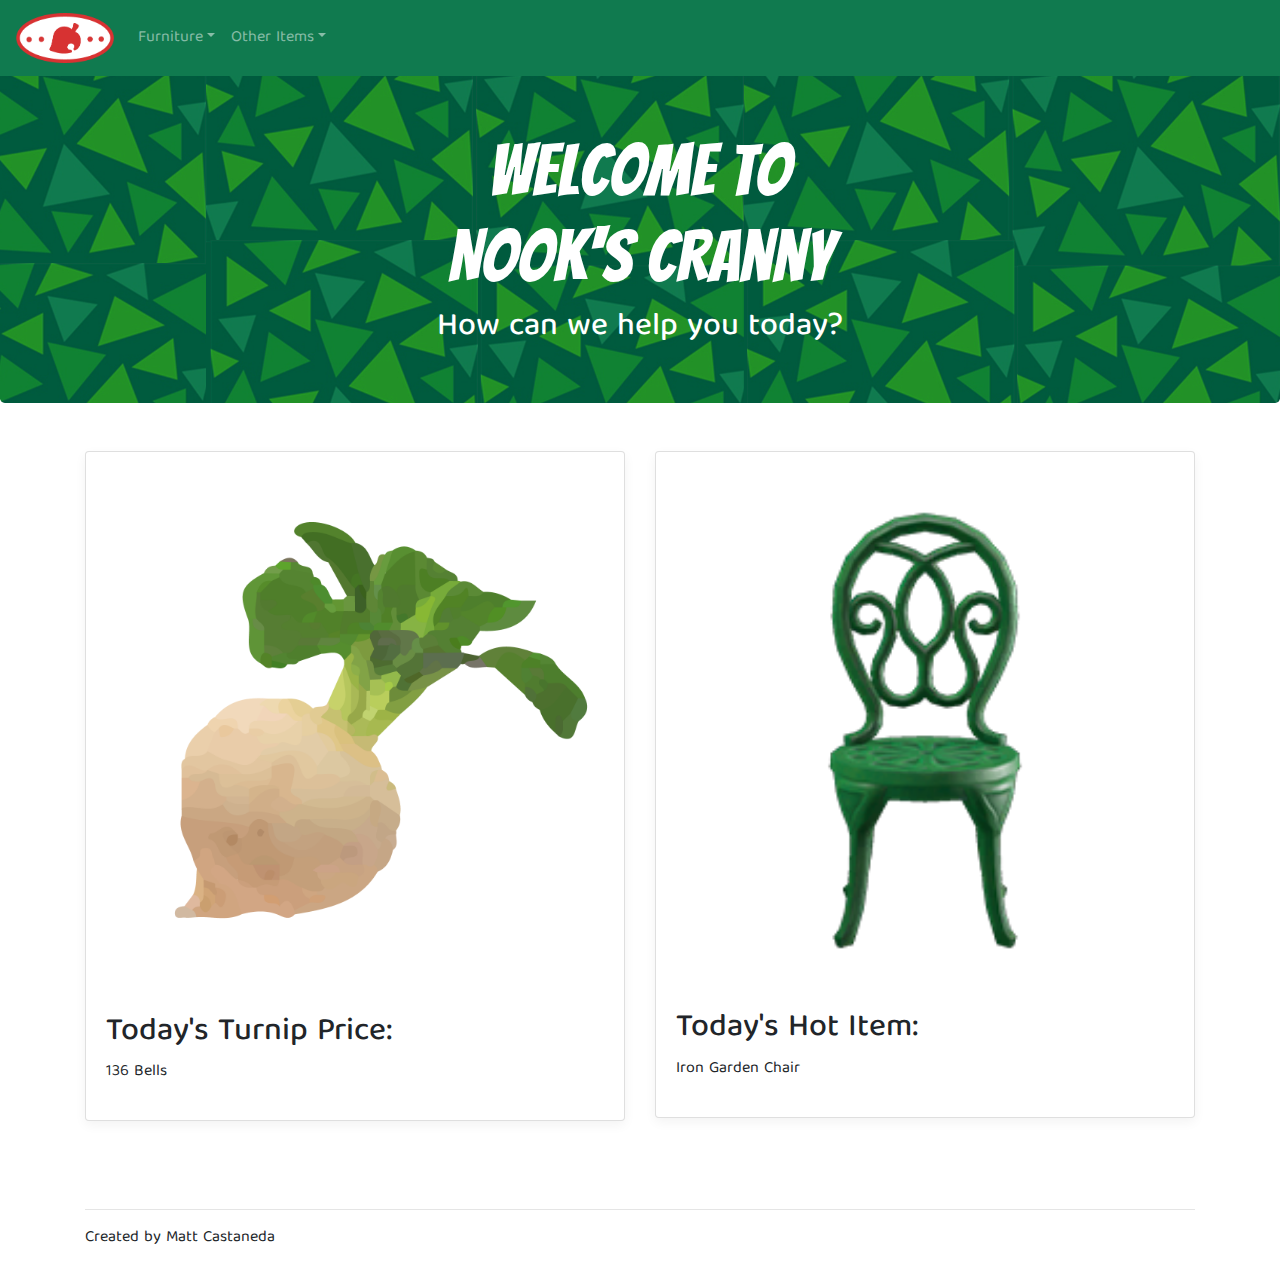
<file: index.html>
<!DCOPTYPE html>
<html lang="en">
    <head>
        <meta charset="UTF-8">
        <meta name="viewport" content="width=device-width, initial-scale=1, shrink-to-fit=no">
        <meta name="author" content="Matt Castaneda">
        <meta name="description" content="Nook's Cranny Homepage">
        <title>Nook's Cranny Homepage</title>
        <link href="css/bootstrap.min.css" rel="stylesheet" type="text/css" media="screen">
        <link href="css/custom.css" rel="stylesheet" type="text/css" media="screen">
        <link href="https://fonts.googleapis.com/css2?family=Baloo+Tamma+2&family=Bangers&display=swap" rel="stylesheet">
    </head>
    <body>
        
        <!-- Nav -->
        <nav class="navbar navbar-expand-md navbar-dark fixed-top" style="background-color: #107a4f;">
            <a class="navbar-brand" href="index.html"><img src="images/logo.png" height="50px"></a>
            <button class="navbar-toggler" type="button" data-toggle="collapse" data-target="#navbarCollapse" aria-controls="navbarCollapse" aria-expanded="false" aria-label="Toggle navigation">
                <span class="navbar-toggler-icon"></span>
            </button>
            <div class="collapse navbar-collapse" id="navbarCollapse">
                <ul class="navbar-nav mr-auto">
                    <li class="nav-item dropdown">
                        <a class="nav-link dropdown-toggle" href="http://example.com" data-toggle="dropdown" aria-haspopup="true" aria-expanded="false">Furniture</a>
                        <div class="dropdown-menu" aria-labelledby="dropdown01">
                            <a class="dropdown-item" href="high.html">Large Furniture</a>
                            <a class="dropdown-item" href="low.html">Misc. Furniture</a>
                            <a class="dropdown-item" href="low.html">Wallpaper and Flooring</a>
                        </div>
                    </li>
                    <li class="nav-item dropdown">
                        <a class="nav-link dropdown-toggle" href="http://example.com" data-toggle="dropdown" aria-haspopup="true" aria-expanded="false">Other Items</a>
                        <div class="dropdown-menu" aria-labelledby="dropdown01">
                            <a class="dropdown-item" href="high.html">Tools</a>
                            <a class="dropdown-item" href="low.html">DIY Recipes</a>
                            <a class="dropdown-item" href="low.html">Flowers</a>
                        </div>
                    </li>
                </ul>
            </div>
        </nav>

        <main role="main">
            
            <!-- Jumbotron -->
            <div class="jumbotron text-center" style="background-image: url(images/grass.png);">
                <div class="container">
                    <h1 class="display-3">Welcome to<br>Nook's Cranny</h1>
                    <h2>How can we help you today?</h2>
                </div>
            </div>
        
            <!-- Album -->
            <div class="album py-5">
                <div class="container">
                    <div class="row">
                        <div class="col-md-6">
                            <div class="card mb-4 box-shadow">
                                <img class="card-img-top" src="images/turnip.png" alt="Card image cap">
                                <div class="card-body">
                                    <h2 class="card-text">Today's Turnip Price:</h2>
                                    <p>136 Bells</p>
                                </div>
                            </div>
                        </div>
                        <div class="col-md-6">
                            <div class="card mb-4 box-shadow">
                                <img class="card-img-top" src="images/chair.png" alt="Card image cap">
                                <div class="card-body">
                                    <h2 class="card-text">Today's Hot Item:</h2>
                                    <p>Iron Garden Chair</p>
                                </div>
                            </div>
                        </div>
                    </div>
                </div>
            </div>
            
        </main>
        
        <!-- Footer -->
        <footer class="container">
            <hr>
            <p>Created by Matt Castaneda</p>
        </footer>
        
        <!--Bootstrap JS -->
        <script src="https://code.jquery.com/jquery-3.3.1.slim.min.js" integrity="sha384-q8i/X+965DzO0rT7abK41JStQIAqVgRVzpbzo5smXKp4YfRvH+8abtTE1Pi6jizo" crossorigin="anonymous"></script>
        <script src="https://cdnjs.cloudflare.com/ajax/libs/popper.js/1.14.3/umd/popper.min.js" integrity="sha384-ZMP7rVo3mIykV+2+9J3UJ46jBk0WLaUAdn689aCwoqbBJiSnjAK/l8WvCWPIPm49" crossorigin="anonymous"></script>
        <script src="https://stackpath.bootstrapcdn.com/bootstrap/4.1.3/js/bootstrap.min.js" integrity="sha384-ChfqqxuZUCnJSK3+MXmPNIyE6ZbWh2IMqE241rYiqJxyMiZ6OW/JmZQ5stwEULTy" crossorigin="anonymous"></script>
    </body>
</html>
</file>
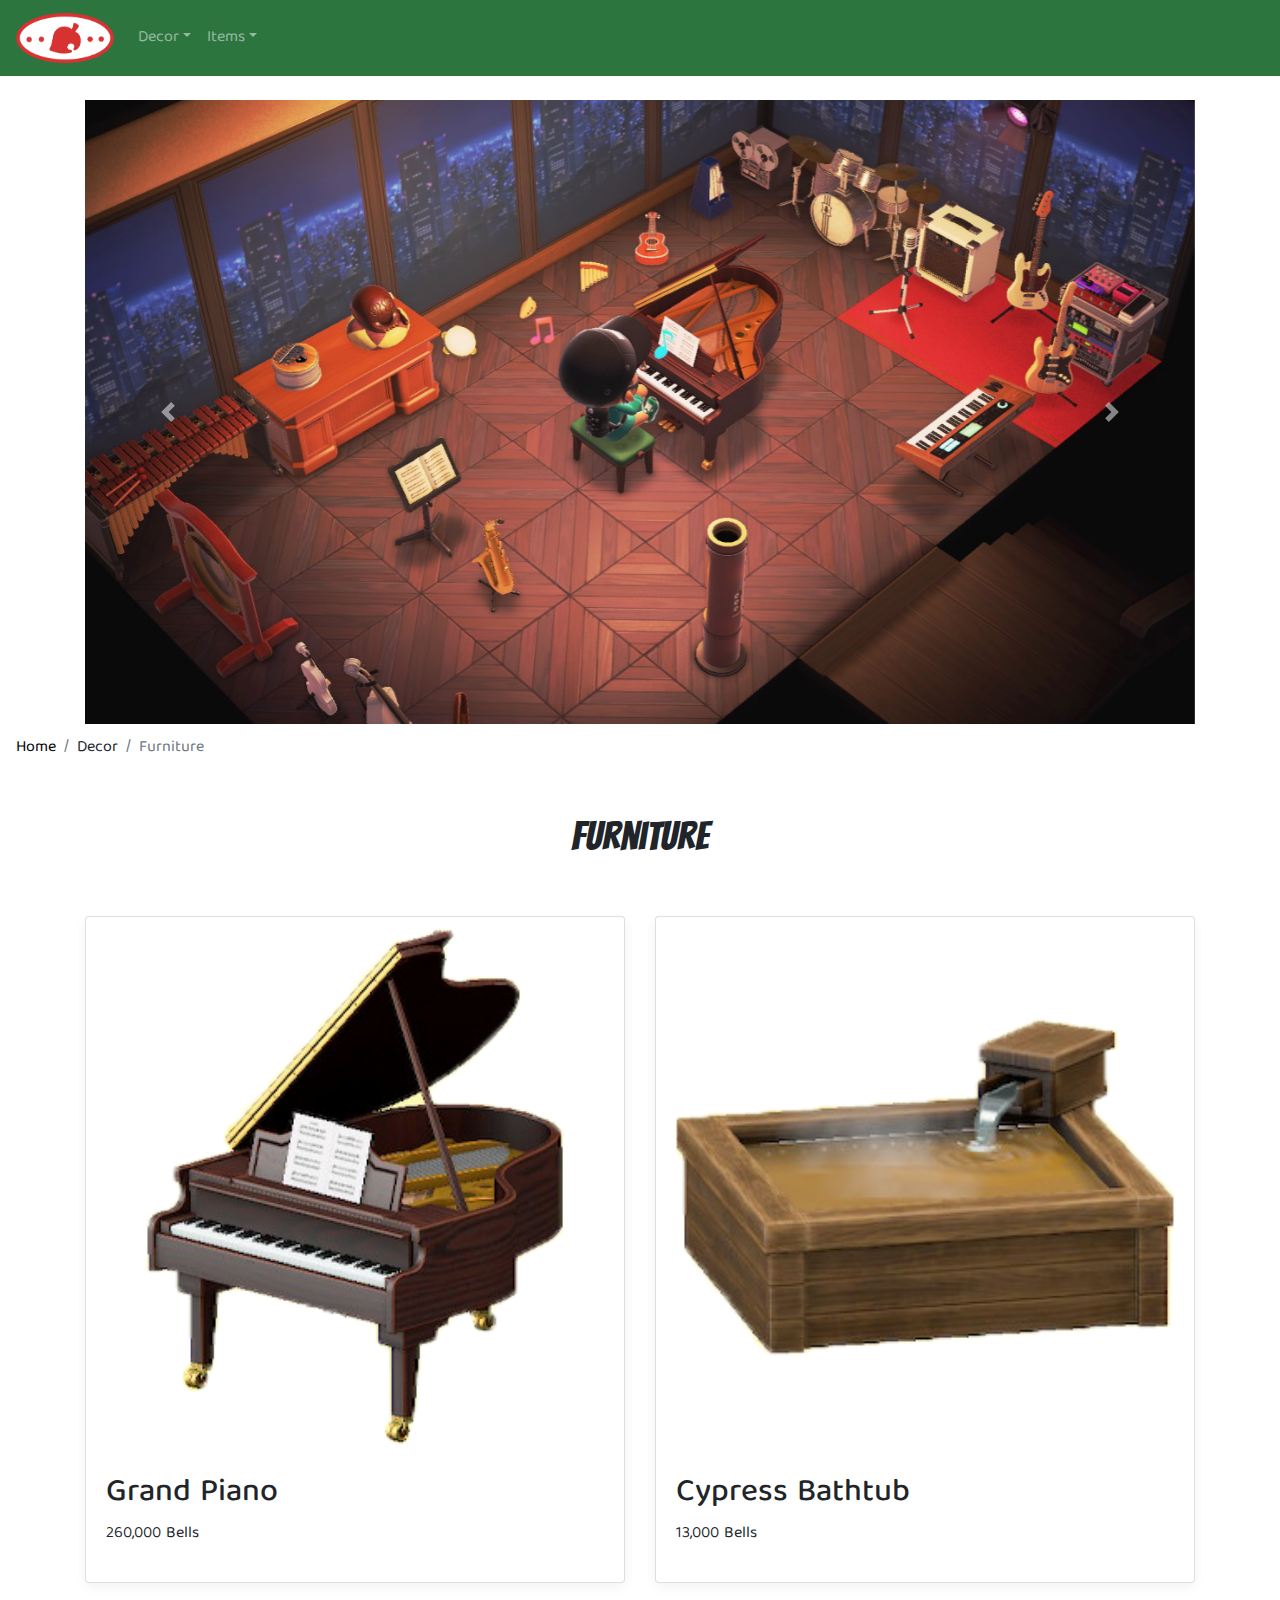
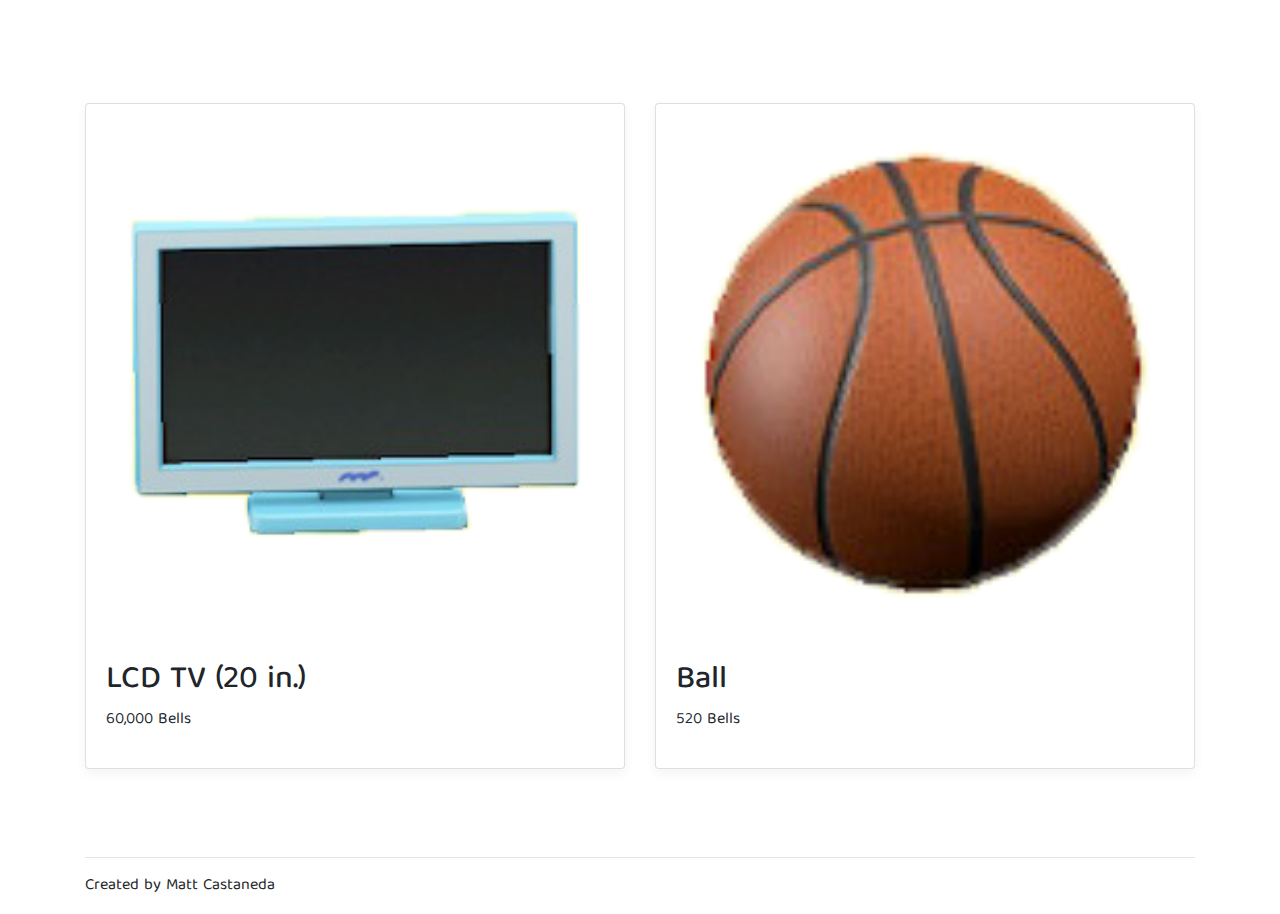
<file: furniture.html>
<!DCOPTYPE html>
<html lang="en">
    <head>
        <meta charset="UTF-8">
        <meta name="viewport" content="width=device-width, initial-scale=1, shrink-to-fit=no">
        <meta name="author" content="Matt Castaneda">
        <meta name="description" content="Furniture - Nook's Cranny">
        <title>Furniture - Nook's Cranny</title>
        <link href="css/bootstrap.min.css" rel="stylesheet" type="text/css" media="screen">
        <link href="css/custom.css" rel="stylesheet" type="text/css" media="screen">
        <link href="https://fonts.googleapis.com/css2?family=Baloo+Tamma+2&family=Bangers&display=swap" rel="stylesheet">
    </head>
    <body>
        
        <!-- Nav -->
        <nav class="navbar navbar-expand-md navbar-dark fixed-top" style="background-color: #2d753f;">
            <a class="navbar-brand" href="index.html">
                <img src="images/logo.png" height="50px" alt="Nook's Cranny Logo">
            </a>
            <button class="navbar-toggler" type="button" data-toggle="collapse" data-target="#navbarCollapse" aria-controls="navbarCollapse" aria-expanded="false" aria-label="Toggle navigation">
                <span class="navbar-toggler-icon"></span>
            </button>
            <div class="collapse navbar-collapse" id="navbarCollapse">
                <ul class="navbar-nav mr-auto">
                    <li class="nav-item dropdown">
                        <a class="nav-link dropdown-toggle" href="http://example.com" data-toggle="dropdown" aria-haspopup="true" aria-expanded="false">Decor</a>
                        <div class="dropdown-menu" aria-labelledby="dropdown01">
                            <a class="dropdown-item" href="furniture.html">Furniture</a>
                            <a class="dropdown-item" href="wallpaper.html">Wallpaper and Flooring</a>
                        </div>
                    </li>
                    <li class="nav-item dropdown">
                        <a class="nav-link dropdown-toggle" href="http://example.com" data-toggle="dropdown" aria-haspopup="true" aria-expanded="false">Items</a>
                        <div class="dropdown-menu" aria-labelledby="dropdown01">
                            <a class="dropdown-item" href="tool.html">Tools &amp; DIY</a>
                            <a class="dropdown-item" href="plant.html">Flowers &amp; Saplings</a>
                        </div>
                    </li>
                </ul>
            </div>
        </nav>

        <main role="main">
            
            <div class="spacer"></div>
            
            <!-- Carousel -->
            <div class="container">
                <div class="carousel slide" data-ride="carousel" id="furniturecarousel">
                    <div class="carousel-inner">
                        <div class="carousel-item active">
                            <img class="d-block" src="images/music-ss.jpg" alt="Music Room">
                        </div>
                        <div class="carousel-item">
                            <img class="d-block" src="images/cypressbath-ss.jpg" alt="Cypress Bathtub">
                        </div>
                        <div class="carousel-item">
                            <img class="d-block" src="images/livingroom-ss.jpg" alt="Living Room">
                        </div>
                        <div class="carousel-item">
                            <img class="d-block" src="images/ball-ss.jpg" alt="Basketball">
                        </div>
                    </div>
                    <a class="carousel-control-prev" href="#furniturecarousel" role="button" data-slide="prev">
                        <span class="carousel-control-prev-icon" aria-hidden="true"></span>
                        <span class="sr-only">Previous</span>
                    </a>
                    <a class="carousel-control-next" href="#furniturecarousel" role="button" data-slide="next">
                        <span class="carousel-control-next-icon" aria-hidden="true"></span>
                        <span class="sr-only">Next</span>
                    </a>
                </div>
            </div>
            
            <div aria-label="breadcrumb">
                <ol class="breadcrumb">
                    <li class="breadcrumb-item" aria-current="page"><a href="index.html">Home</a></li>
                    <li class="breadcrumb-item" aria-current="page">Decor</li>
                    <li class="breadcrumb-item active" aria-current="page">Furniture</li>
                </ol>
            </div>
            
            <div class="centerh1">
                <br>
                <h1>Furniture</h1>
            </div>
            
            <!-- Album -->
            <div class="album py-5">
                <div class="container">
                    <div class="row">
                        <div class="col-md-6">
                            <div class="card mb-4 box-shadow">
                                <img class="card-img-top" src="images/piano.png" alt="Grand Piano">
                                <div class="card-body">
                                    <h2 class="card-text">Grand Piano</h2>
                                    <p>260,000 Bells</p>
                                </div>
                            </div>
                        </div>
                        <div class="col-md-6">
                            <div class="card mb-4 box-shadow">
                                <img class="card-img-top" src="images/cypressbath.png" alt="Cypress Bathtub">
                                <div class="card-body">
                                    <h2 class="card-text">Cypress Bathtub</h2>
                                    <p>13,000 Bells</p>
                                </div>
                            </div>
                        </div>
                    </div>
                </div>
            </div>
            <div class="album py-5">
                <div class="container">
                    <div class="row">
                        <div class="col-md-6">
                            <div class="card mb-4 box-shadow">
                                <img class="card-img-top" src="images/lcd.png" alt="LCD TV">
                                <div class="card-body">
                                    <h2 class="card-text">LCD TV (20 in.)</h2>
                                    <p>60,000 Bells</p>
                                </div>
                            </div>
                        </div>
                        <div class="col-md-6">
                            <div class="card mb-4 box-shadow">
                                <img class="card-img-top" src="images/ball.png" alt="Basketball">
                                <div class="card-body">
                                    <h2 class="card-text">Ball</h2>
                                    <p>520 Bells</p>
                                </div>
                            </div>
                        </div>
                    </div>
                </div>
            </div>
            
        </main>
        
        <!-- Footer -->
        <footer class="container">
            <hr>
            <p>Created by Matt Castaneda</p>
        </footer>
        
        <!--Bootstrap JS -->
        <script src="https://code.jquery.com/jquery-3.3.1.slim.min.js" integrity="sha384-q8i/X+965DzO0rT7abK41JStQIAqVgRVzpbzo5smXKp4YfRvH+8abtTE1Pi6jizo" crossorigin="anonymous"></script>
        <script src="https://cdnjs.cloudflare.com/ajax/libs/popper.js/1.14.3/umd/popper.min.js" integrity="sha384-ZMP7rVo3mIykV+2+9J3UJ46jBk0WLaUAdn689aCwoqbBJiSnjAK/l8WvCWPIPm49" crossorigin="anonymous"></script>
        <script src="https://stackpath.bootstrapcdn.com/bootstrap/4.1.3/js/bootstrap.min.js" integrity="sha384-ChfqqxuZUCnJSK3+MXmPNIyE6ZbWh2IMqE241rYiqJxyMiZ6OW/JmZQ5stwEULTy" crossorigin="anonymous"></script>
    </body>
</html>
</file>
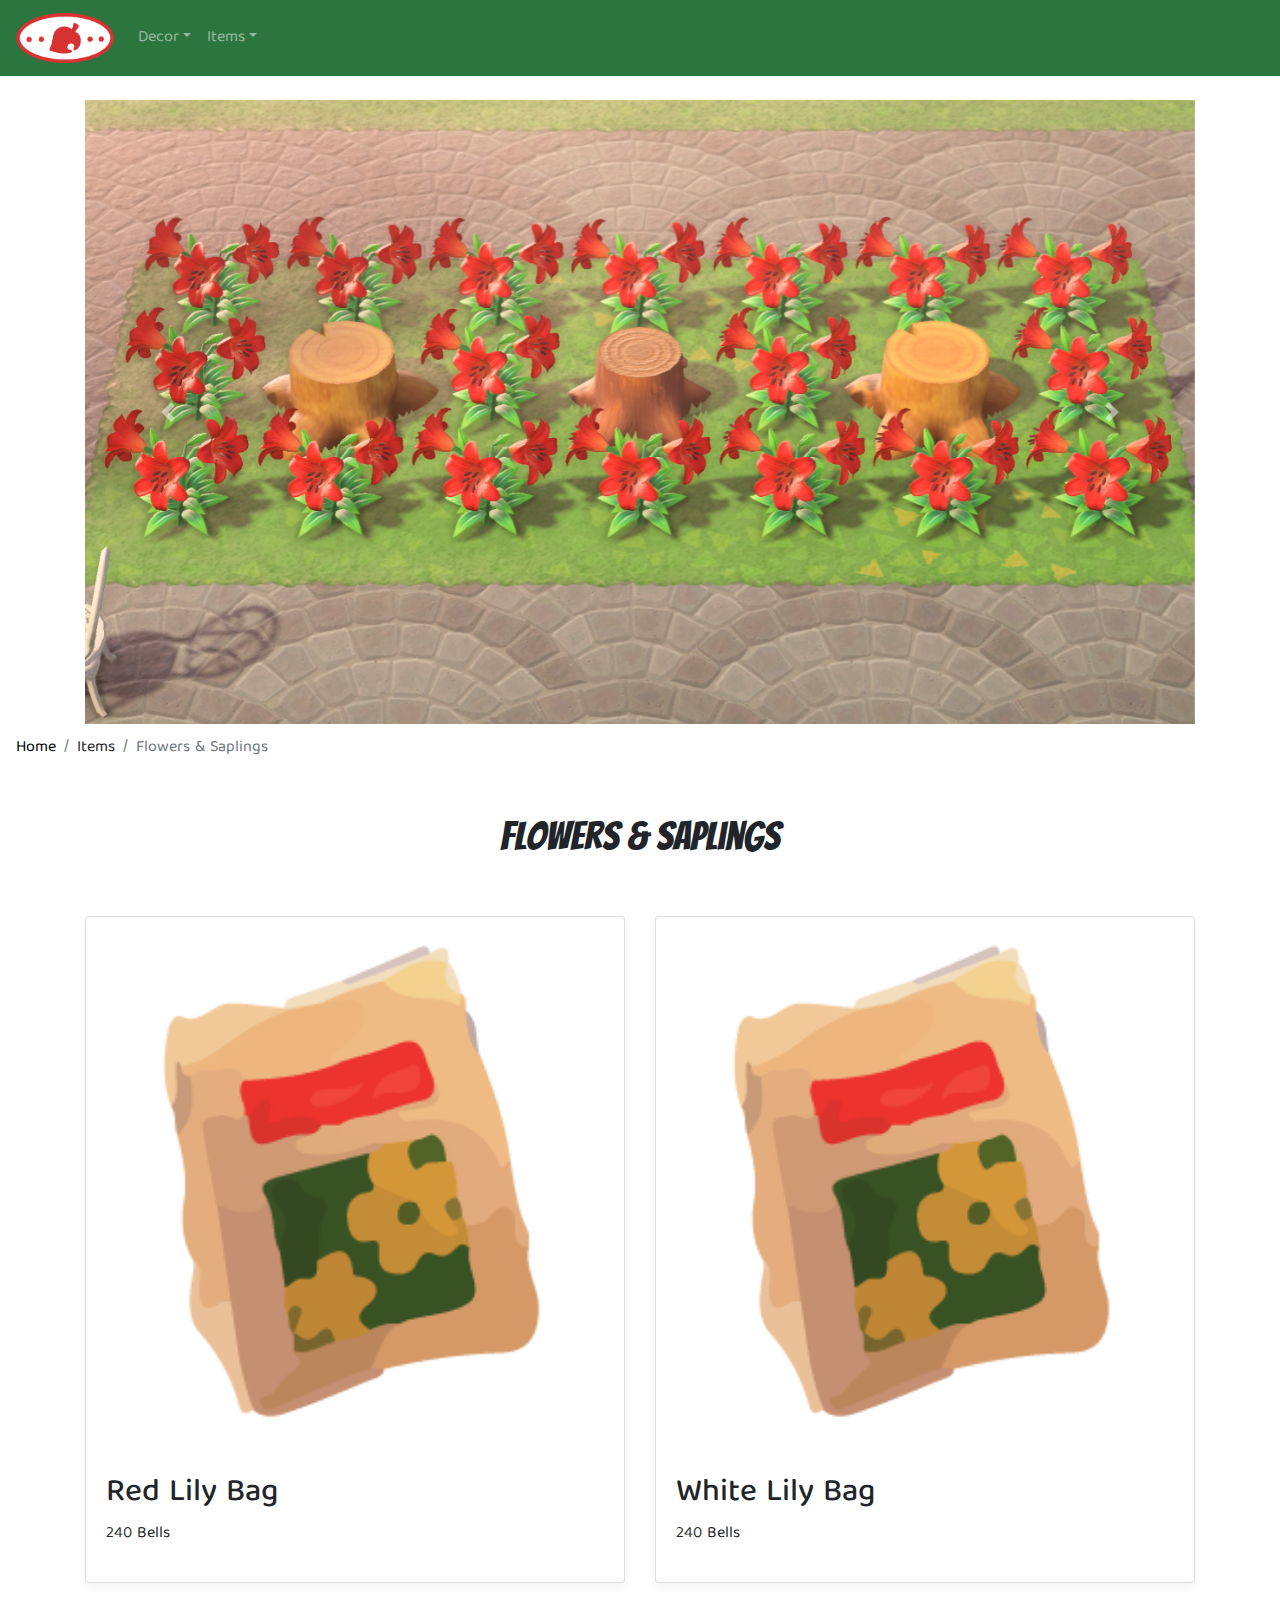
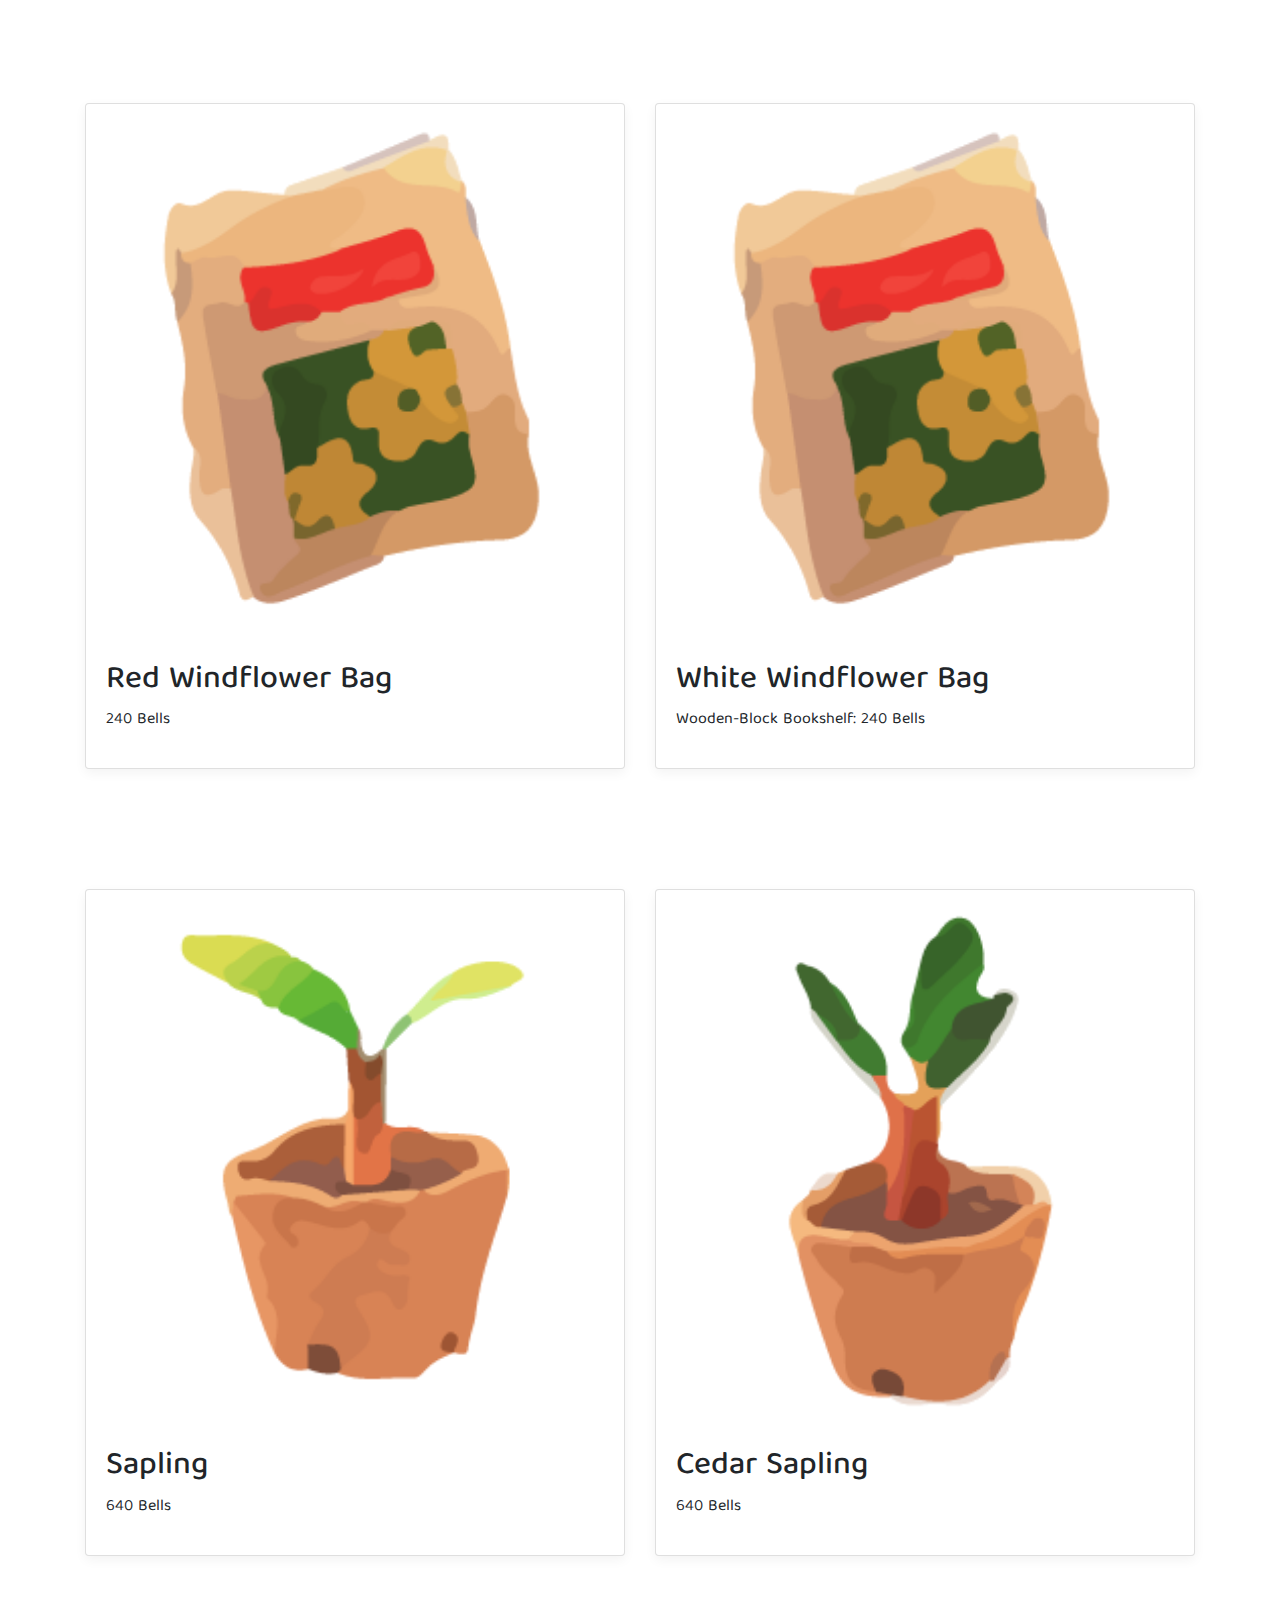
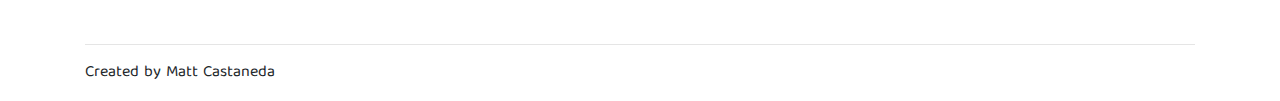
<file: plant.html>
<!DCOPTYPE html>
<html lang="en">
    <head>
        <meta charset="UTF-8">
        <meta name="viewport" content="width=device-width, initial-scale=1, shrink-to-fit=no">
        <meta name="author" content="Matt Castaneda">
        <meta name="description" content="Flowers & Saplings - Nook's Cranny">
        <title>Flowers &amp; Saplings - Nook's Cranny</title>
        <link href="css/bootstrap.min.css" rel="stylesheet" type="text/css" media="screen">
        <link href="css/custom.css" rel="stylesheet" type="text/css" media="screen">
        <link href="https://fonts.googleapis.com/css2?family=Baloo+Tamma+2&family=Bangers&display=swap" rel="stylesheet">
    </head>
    <body>
        
        <!-- Nav -->
        <nav class="navbar navbar-expand-md navbar-dark fixed-top" style="background-color: #2d753f;">
            <a class="navbar-brand" href="index.html">
                <img src="images/logo.png" height="50px" alt="Nook's Cranny Logo">
            </a>
            <button class="navbar-toggler" type="button" data-toggle="collapse" data-target="#navbarCollapse" aria-controls="navbarCollapse" aria-expanded="false" aria-label="Toggle navigation">
                <span class="navbar-toggler-icon"></span>
            </button>
            <div class="collapse navbar-collapse" id="navbarCollapse">
                <ul class="navbar-nav mr-auto">
                    <li class="nav-item dropdown">
                        <a class="nav-link dropdown-toggle" href="http://example.com" data-toggle="dropdown" aria-haspopup="true" aria-expanded="false">Decor</a>
                        <div class="dropdown-menu" aria-labelledby="dropdown01">
                            <a class="dropdown-item" href="furniture.html">Furniture</a>
                            <a class="dropdown-item" href="wallpaper.html">Wallpaper and Flooring</a>
                        </div>
                    </li>
                    <li class="nav-item dropdown">
                        <a class="nav-link dropdown-toggle" href="http://example.com" data-toggle="dropdown" aria-haspopup="true" aria-expanded="false">Items</a>
                        <div class="dropdown-menu" aria-labelledby="dropdown01">
                            <a class="dropdown-item" href="tool.html">Tools &amp; DIY</a>
                            <a class="dropdown-item" href="plant.html">Flowers &amp; Saplings</a>
                        </div>
                    </li>
                </ul>
            </div>
        </nav>

        <main role="main">
                        
            <div class="spacer"></div>
            
            <!-- Carousel -->
            <div class="container">
                <div class="carousel slide" data-ride="carousel" id="plantcarousel">
                    <div class="carousel-inner">
                        <div class="carousel-item active">
                            <img class="d-block" src="images/rlily-ss.jpg" alt="Red Lilies">
                        </div>
                        <div class="carousel-item">
                            <img class="d-block" src="images/wlily-ss.jpg" alt="White Lilies">
                        </div>
                        <div class="carousel-item">
                            <img class="d-block" src="images/rwind-ss.jpg" alt="Red Windflowers">
                        </div>
                        <div class="carousel-item">
                            <img class="d-block" src="images/wwind-ss.jpg" alt="White Windflowers">
                        </div>
                        <div class="carousel-item">
                            <img class="d-block" src="images/hardwood-ss.jpg" alt="Hardwood Trees">
                        </div>
                        <div class="carousel-item">
                            <img class="d-block" src="images/cedar-ss.jpg" alt="Cedar Trees">
                        </div>
                    </div>
                    <a class="carousel-control-prev" href="#plantcarousel" role="button" data-slide="prev">
                        <span class="carousel-control-prev-icon" aria-hidden="true"></span>
                        <span class="sr-only">Previous</span>
                    </a>
                    <a class="carousel-control-next" href="#plantcarousel" role="button" data-slide="next">
                        <span class="carousel-control-next-icon" aria-hidden="true"></span>
                        <span class="sr-only">Next</span>
                    </a>
                </div>
            </div>
            
            <div aria-label="breadcrumb">
                <ol class="breadcrumb">
                    <li class="breadcrumb-item" aria-current="page"><a href="index.html">Home</a></li>
                    <li class="breadcrumb-item" aria-current="page">Items</li>
                    <li class="breadcrumb-item active" aria-current="page">Flowers &amp; Saplings</li>
                </ol>
            </div>
            
            <div class="centerh1">
                <br>
                <h1>Flowers &amp; Saplings</h1>
            </div>
            
            <!-- Album -->
            <div class="album py-5">
                <div class="container">
                    <div class="row">
                        <div class="col-md-6">
                            <div class="card mb-4 box-shadow">
                                <img class="card-img-top" src="images/flower.png" alt="Flower Bag">
                                <div class="card-body">
                                    <h2 class="card-text">Red Lily Bag</h2>
                                    <p>240 Bells</p>
                                </div>
                            </div>
                        </div>
                        <div class="col-md-6">
                            <div class="card mb-4 box-shadow">
                                <img class="card-img-top" src="images/flower.png" alt="Flower Bag">
                                <div class="card-body">
                                    <h2 class="card-text">White Lily Bag</h2>
                                    <p>240 Bells</p>
                                </div>
                            </div>
                        </div>
                    </div>
                </div>
            </div>
            <div class="album py-5">
                <div class="container">
                    <div class="row">
                        <div class="col-md-6">
                            <div class="card mb-4 box-shadow">
                                <img class="card-img-top" src="images/flower.png" alt="Flower Bag">
                                <div class="card-body">
                                    <h2 class="card-text">Red Windflower Bag</h2>
                                    <p>240 Bells</p>
                                </div>
                            </div>
                        </div>
                        <div class="col-md-6">
                            <div class="card mb-4 box-shadow">
                                <img class="card-img-top" src="images/flower.png" alt="Flower Bag">
                                <div class="card-body">
                                    <h2 class="card-text">White Windflower Bag</h2>
                                    <p>Wooden-Block Bookshelf: 240 Bells</p>
                                </div>
                            </div>
                        </div>
                    </div>
                </div>
            </div>
            <div class="album py-5">
                <div class="container">
                    <div class="row">
                        <div class="col-md-6">
                            <div class="card mb-4 box-shadow">
                                <img class="card-img-top" src="images/sapling.png" alt="Sapling">
                                <div class="card-body">
                                    <h2 class="card-text">Sapling</h2>
                                    <p>640 Bells</p>
                                </div>
                            </div>
                        </div>
                        <div class="col-md-6">
                            <div class="card mb-4 box-shadow">
                                <img class="card-img-top" src="images/cedarsapling.png" alt="Cedar Sapling">
                                <div class="card-body">
                                    <h2 class="card-text">Cedar Sapling</h2>
                                    <p>640 Bells</p>
                                </div>
                            </div>
                        </div>
                    </div>
                </div>
            </div>
            
        </main>
        
        <!-- Footer -->
        <footer class="container">
            <hr>
            <p>Created by Matt Castaneda</p>
        </footer>
        
        <!--Bootstrap JS -->
        <script src="https://code.jquery.com/jquery-3.3.1.slim.min.js" integrity="sha384-q8i/X+965DzO0rT7abK41JStQIAqVgRVzpbzo5smXKp4YfRvH+8abtTE1Pi6jizo" crossorigin="anonymous"></script>
        <script src="https://cdnjs.cloudflare.com/ajax/libs/popper.js/1.14.3/umd/popper.min.js" integrity="sha384-ZMP7rVo3mIykV+2+9J3UJ46jBk0WLaUAdn689aCwoqbBJiSnjAK/l8WvCWPIPm49" crossorigin="anonymous"></script>
        <script src="https://stackpath.bootstrapcdn.com/bootstrap/4.1.3/js/bootstrap.min.js" integrity="sha384-ChfqqxuZUCnJSK3+MXmPNIyE6ZbWh2IMqE241rYiqJxyMiZ6OW/JmZQ5stwEULTy" crossorigin="anonymous"></script>
    </body>
</html>
</file>
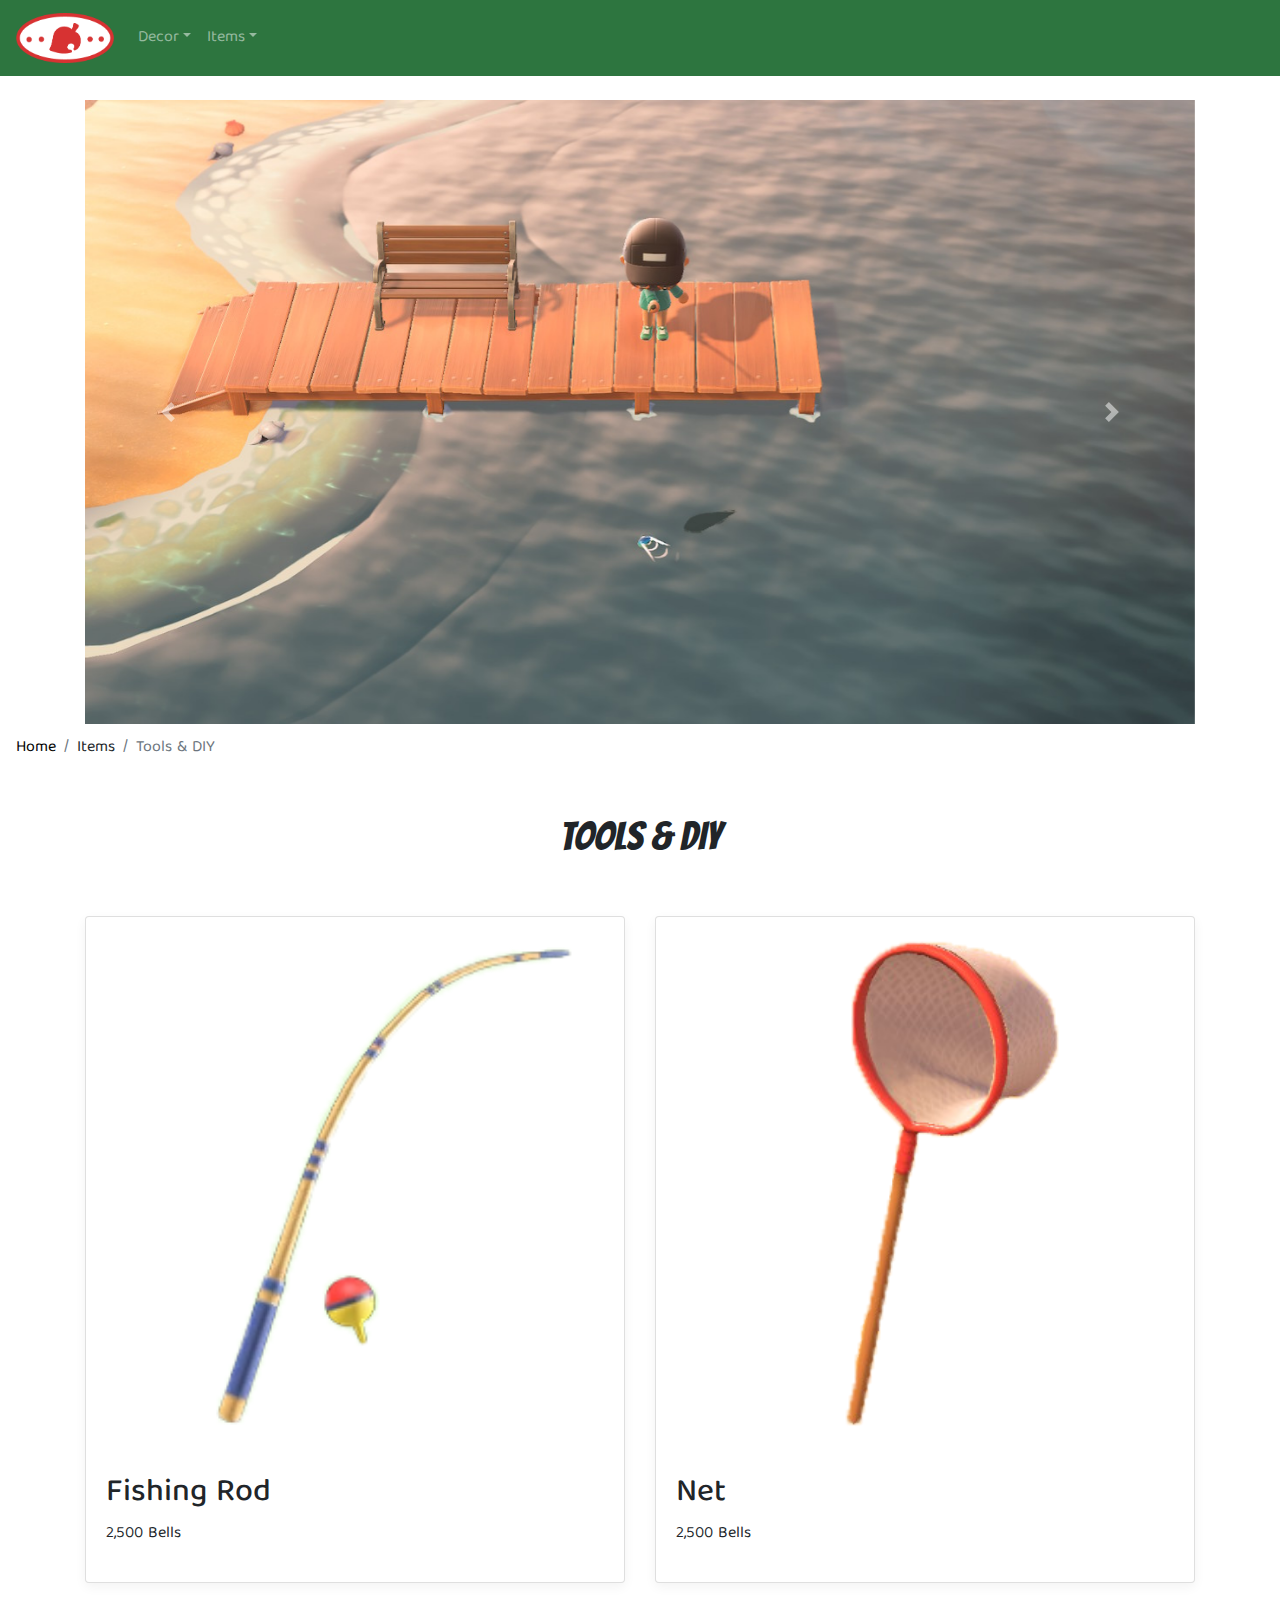
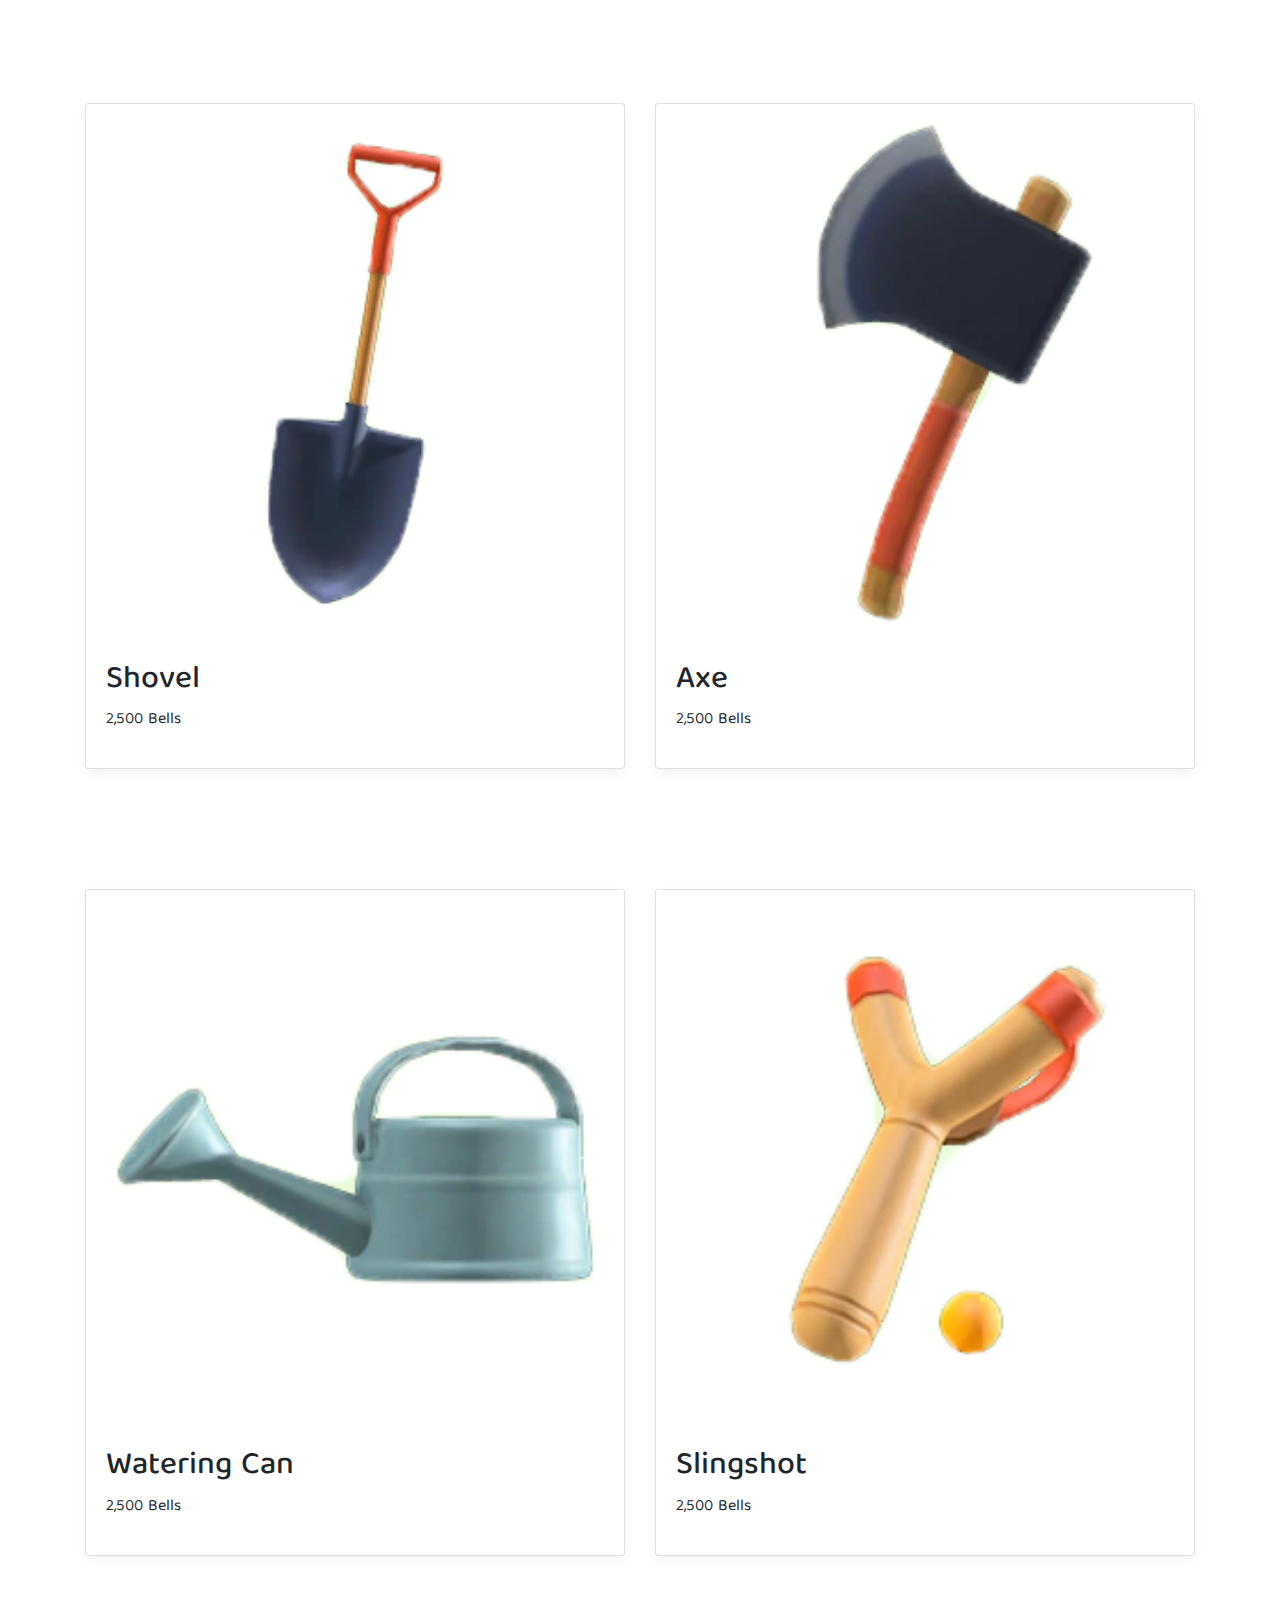
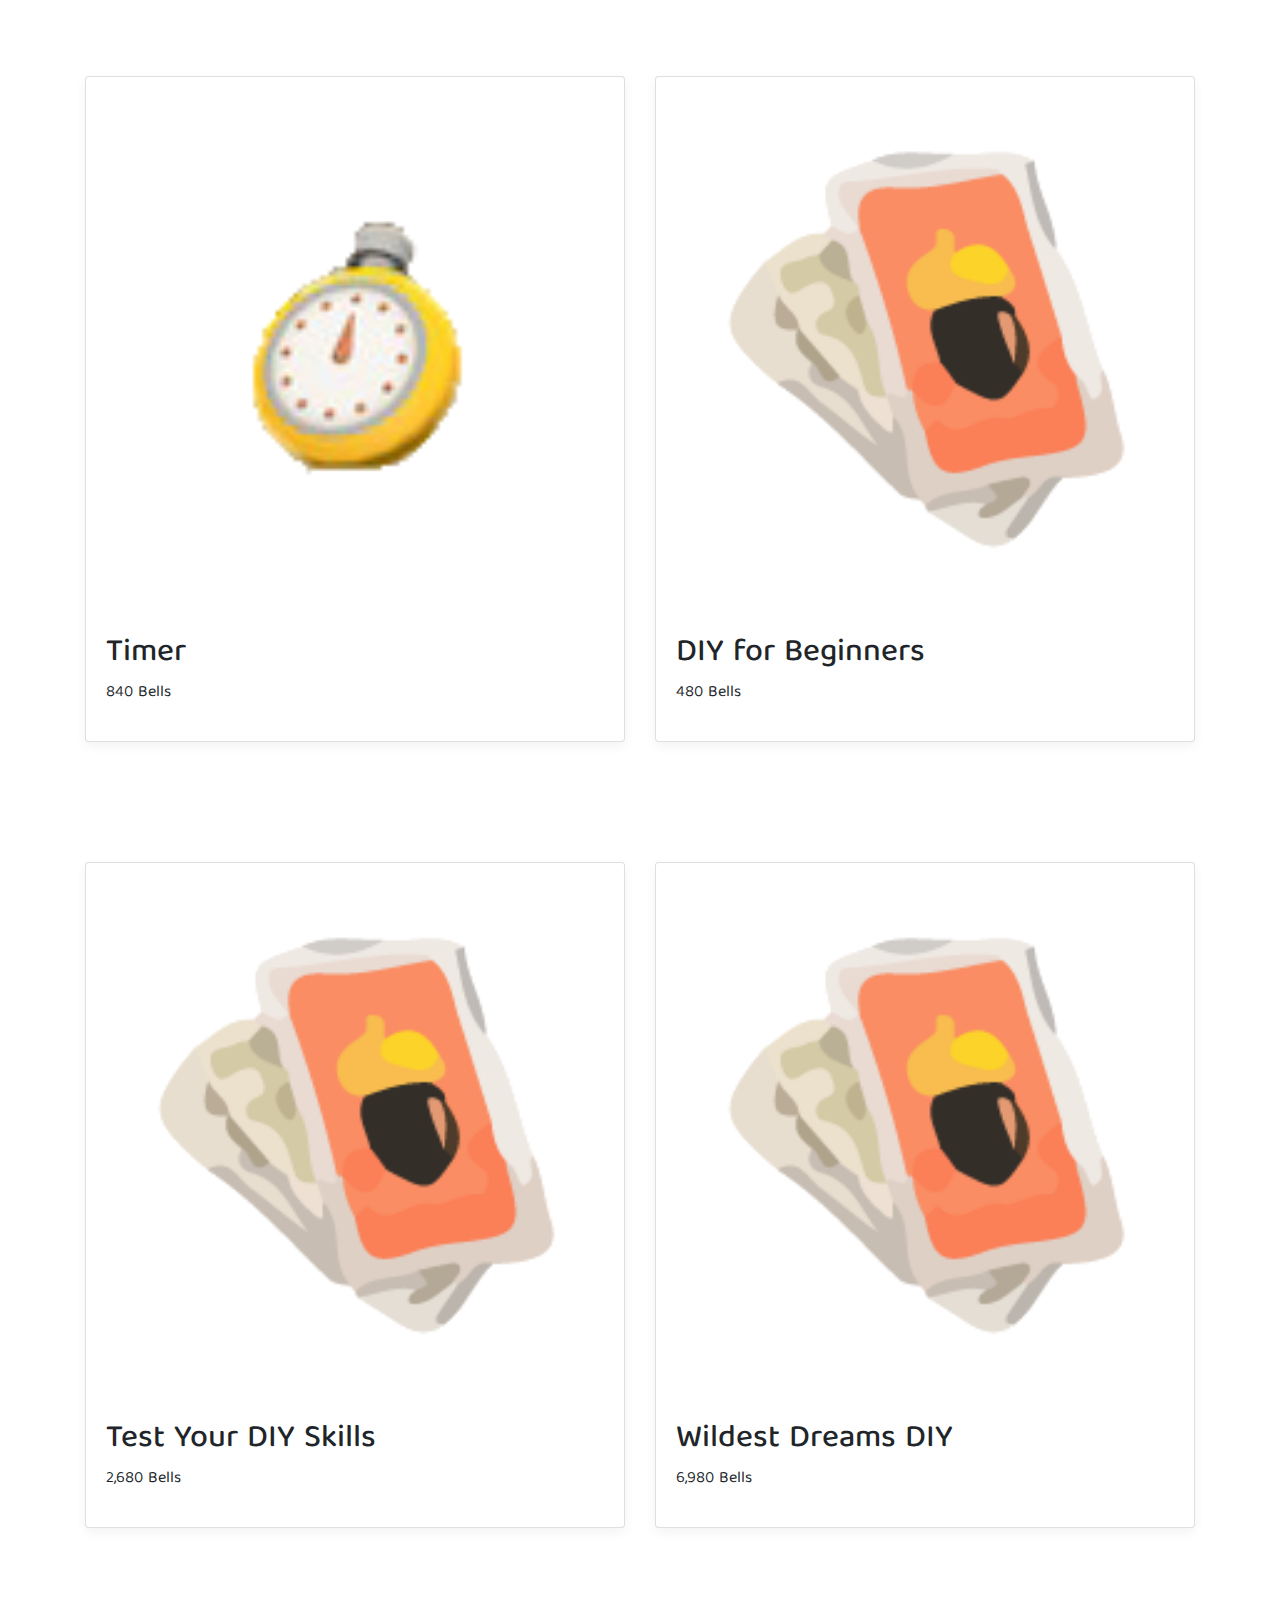
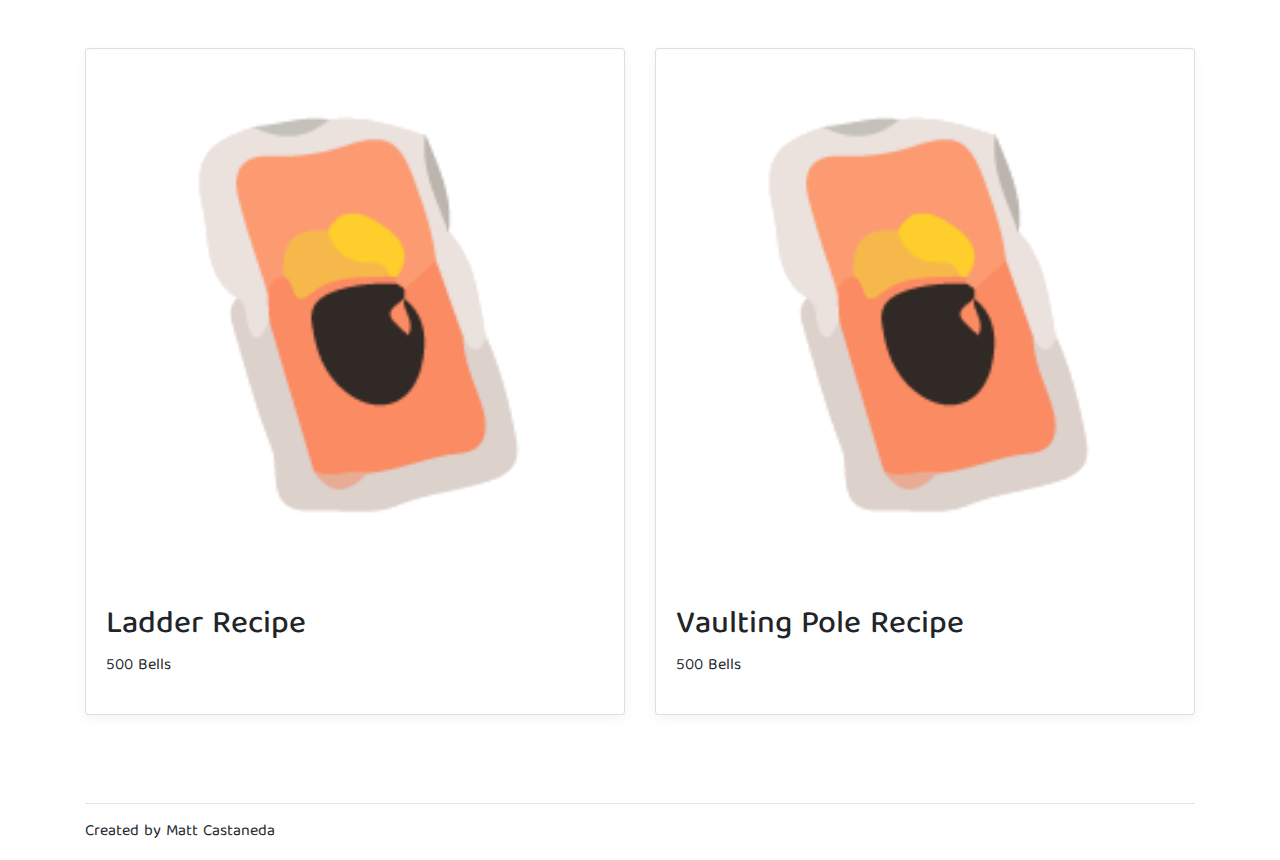
<file: tool.html>
<!DCOPTYPE html>
<html lang="en">
    <head>
        <meta charset="UTF-8">
        <meta name="viewport" content="width=device-width, initial-scale=1, shrink-to-fit=no">
        <meta name="author" content="Matt Castaneda">
        <meta name="description" content="Tools & DIY - Nook's Cranny">
        <title>Tools &amp; DIY - Nook's Cranny</title>
        <link href="css/bootstrap.min.css" rel="stylesheet" type="text/css" media="screen">
        <link href="css/custom.css" rel="stylesheet" type="text/css" media="screen">
        <link href="https://fonts.googleapis.com/css2?family=Baloo+Tamma+2&family=Bangers&display=swap" rel="stylesheet">
    </head>
    <body>
        
        <!-- Nav -->
        <nav class="navbar navbar-expand-md navbar-dark fixed-top" style="background-color: #2d753f;">
            <a class="navbar-brand" href="index.html">
                <img src="images/logo.png" height="50px" alt="Nook's Cranny Logo">
            </a>
            <button class="navbar-toggler" type="button" data-toggle="collapse" data-target="#navbarCollapse" aria-controls="navbarCollapse" aria-expanded="false" aria-label="Toggle navigation">
                <span class="navbar-toggler-icon"></span>
            </button>
            <div class="collapse navbar-collapse" id="navbarCollapse">
                <ul class="navbar-nav mr-auto">
                    <li class="nav-item dropdown">
                        <a class="nav-link dropdown-toggle" href="http://example.com" data-toggle="dropdown" aria-haspopup="true" aria-expanded="false">Decor</a>
                        <div class="dropdown-menu" aria-labelledby="dropdown01">
                            <a class="dropdown-item" href="furniture.html">Furniture</a>
                            <a class="dropdown-item" href="wallpaper.html">Wallpaper and Flooring</a>
                        </div>
                    </li>
                    <li class="nav-item dropdown">
                        <a class="nav-link dropdown-toggle" href="http://example.com" data-toggle="dropdown" aria-haspopup="true" aria-expanded="false">Items</a>
                        <div class="dropdown-menu" aria-labelledby="dropdown01">
                            <a class="dropdown-item" href="tool.html">Tools &amp; DIY</a>
                            <a class="dropdown-item" href="plant.html">Flowers &amp; Saplings</a>
                        </div>
                    </li>
                </ul>
            </div>
        </nav>

        <main role="main">
                        
            <div class="spacer"></div>
            
            <!-- Carousel -->
            <div class="container">
                <div class="carousel slide" data-ride="carousel" id="toolcarousel">
                    <div class="carousel-inner">
                        <div class="carousel-item active">
                            <img class="d-block" src="images/fishrod-ss.jpg" alt="Fishing">
                        </div>
                        <div class="carousel-item">
                            <img class="d-block" src="images/net-ss.jpg" alt="Using Net">
                        </div>
                        <div class="carousel-item">
                            <img class="d-block" src="images/shovel-ss.jpg" alt="Hitting Rock With Shovel">
                        </div>
                        <div class="carousel-item">
                            <img class="d-block" src="images/axe-ss.jpg" alt="Chopping Tree With Axe">
                        </div>
                        <div class="carousel-item">
                            <img class="d-block" src="images/watercan-ss.jpg" alt="Watering Flowers">
                        </div>
                         <div class="carousel-item">
                            <img class="d-block" src="images/slingshot-ss.jpg" alt="Shooting Slingshot">
                        </div>
                    </div>
                    <a class="carousel-control-prev" href="#toolcarousel" role="button" data-slide="prev">
                        <span class="carousel-control-prev-icon" aria-hidden="true"></span>
                        <span class="sr-only">Previous</span>
                    </a>
                    <a class="carousel-control-next" href="#toolcarousel" role="button" data-slide="next">
                        <span class="carousel-control-next-icon" aria-hidden="true"></span>
                        <span class="sr-only">Next</span>
                    </a>
                </div>
            </div>
            
            <div aria-label="breadcrumb">
                <ol class="breadcrumb">
                    <li class="breadcrumb-item" aria-current="page"><a href="index.html">Home</a></li>
                    <li class="breadcrumb-item" aria-current="page">Items</li>
                    <li class="breadcrumb-item active" aria-current="page">Tools &amp; DIY</li>
                </ol>
            </div>
            
            <div class="centerh1">
                <br>
                <h1>Tools &amp; DIY</h1>
            </div>
            
            <!-- Album -->
            <div class="album py-5">
                <div class="container">
                    <div class="row">
                        <div class="col-md-6">
                            <div class="card mb-4 box-shadow">
                                <img class="card-img-top" src="images/fishrod.png" alt="Fishing Rod">
                                <div class="card-body">
                                    <h2 class="card-text">Fishing Rod</h2>
                                    <p>2,500 Bells</p>
                                </div>
                            </div>
                        </div>
                        <div class="col-md-6">
                            <div class="card mb-4 box-shadow">
                                <img class="card-img-top" src="images/net.png" alt="Bug Net">
                                <div class="card-body">
                                    <h2 class="card-text">Net</h2>
                                    <p>2,500 Bells</p>
                                </div>
                            </div>
                        </div>
                    </div>
                </div>
            </div>
            <div class="album py-5">
                <div class="container">
                    <div class="row">
                        <div class="col-md-6">
                            <div class="card mb-4 box-shadow">
                                <img class="card-img-top" src="images/shovel.png" alt="Shovel">
                                <div class="card-body">
                                    <h2 class="card-text">Shovel</h2>
                                    <p>2,500 Bells</p>
                                </div>
                            </div>
                        </div>
                        <div class="col-md-6">
                            <div class="card mb-4 box-shadow">
                                <img class="card-img-top" src="images/axe.png" alt="Axe">
                                <div class="card-body">
                                    <h2 class="card-text">Axe</h2>
                                    <p>2,500 Bells</p>
                                </div>
                            </div>
                        </div>
                    </div>
                </div>
            </div>
            <div class="album py-5">
                <div class="container">
                    <div class="row">
                        <div class="col-md-6">
                            <div class="card mb-4 box-shadow">
                                <img class="card-img-top" src="images/watercan.png" alt="Watering Can">
                                <div class="card-body">
                                    <h2 class="card-text">Watering Can</h2>
                                    <p>2,500 Bells</p>
                                </div>
                            </div>
                        </div>
                        <div class="col-md-6">
                            <div class="card mb-4 box-shadow">
                                <img class="card-img-top" src="images/slingshot.png" alt="Slingshot">
                                <div class="card-body">
                                    <h2 class="card-text">Slingshot</h2>
                                    <p>2,500 Bells</p>
                                </div>
                            </div>
                        </div>
                    </div>
                </div>
            </div>
            <div class="album py-5">
                <div class="container">
                    <div class="row">
                        <div class="col-md-6">
                            <div class="card mb-4 box-shadow">
                                <img class="card-img-top" src="images/timer.png" alt="Timer">
                                <div class="card-body">
                                    <h2 class="card-text">Timer</h2>
                                    <p>840 Bells</p>
                                </div>
                            </div>
                        </div>
                        <div class="col-md-6">
                            <div class="card mb-4 box-shadow">
                                <img class="card-img-top" src="images/diypack.png" alt="DIY Recipe Cards">
                                <div class="card-body">
                                    <h2 class="card-text">DIY for Beginners</h2>
                                    <p>480 Bells</p>
                                </div>
                            </div>
                        </div>
                    </div>
                </div>
            </div>
            <div class="album py-5">
                <div class="container">
                    <div class="row">
                        <div class="col-md-6">
                            <div class="card mb-4 box-shadow">
                                <img class="card-img-top" src="images/diypack.png" alt="DIY Recipe Cards">
                                <div class="card-body">
                                    <h2 class="card-text">Test Your DIY Skills</h2>
                                    <p>2,680 Bells</p>
                                </div>
                            </div>
                        </div>
                        <div class="col-md-6">
                            <div class="card mb-4 box-shadow">
                                <img class="card-img-top" src="images/diypack.png" alt="DIY Recipe Cards">
                                <div class="card-body">
                                    <h2 class="card-text">Wildest Dreams DIY</h2>
                                    <p>6,980 Bells</p>
                                </div>
                            </div>
                        </div>
                    </div>
                </div>
            </div>
            <div class="album py-5">
                <div class="container">
                    <div class="row">
                        <div class="col-md-6">
                            <div class="card mb-4 box-shadow">
                                <img class="card-img-top" src="images/diy.png" alt="DIY Recipe Card">
                                <div class="card-body">
                                    <h2 class="card-text">Ladder Recipe</h2>
                                    <p>500 Bells</p>
                                </div>
                            </div>
                        </div>
                        <div class="col-md-6">
                            <div class="card mb-4 box-shadow">
                                <img class="card-img-top" src="images/diy.png" alt="DIY Recipe Card">
                                <div class="card-body">
                                    <h2 class="card-text">Vaulting Pole Recipe</h2>
                                    <p>500 Bells</p>
                                </div>
                            </div>
                        </div>
                    </div>
                </div>
            </div>
            
        </main>
        
        <!-- Footer -->
        <footer class="container">
            <hr>
            <p>Created by Matt Castaneda</p>
        </footer>
        
        <!--Bootstrap JS -->
        <script src="https://code.jquery.com/jquery-3.3.1.slim.min.js" integrity="sha384-q8i/X+965DzO0rT7abK41JStQIAqVgRVzpbzo5smXKp4YfRvH+8abtTE1Pi6jizo" crossorigin="anonymous"></script>
        <script src="https://cdnjs.cloudflare.com/ajax/libs/popper.js/1.14.3/umd/popper.min.js" integrity="sha384-ZMP7rVo3mIykV+2+9J3UJ46jBk0WLaUAdn689aCwoqbBJiSnjAK/l8WvCWPIPm49" crossorigin="anonymous"></script>
        <script src="https://stackpath.bootstrapcdn.com/bootstrap/4.1.3/js/bootstrap.min.js" integrity="sha384-ChfqqxuZUCnJSK3+MXmPNIyE6ZbWh2IMqE241rYiqJxyMiZ6OW/JmZQ5stwEULTy" crossorigin="anonymous"></script>
    </body>
</html>
</file>
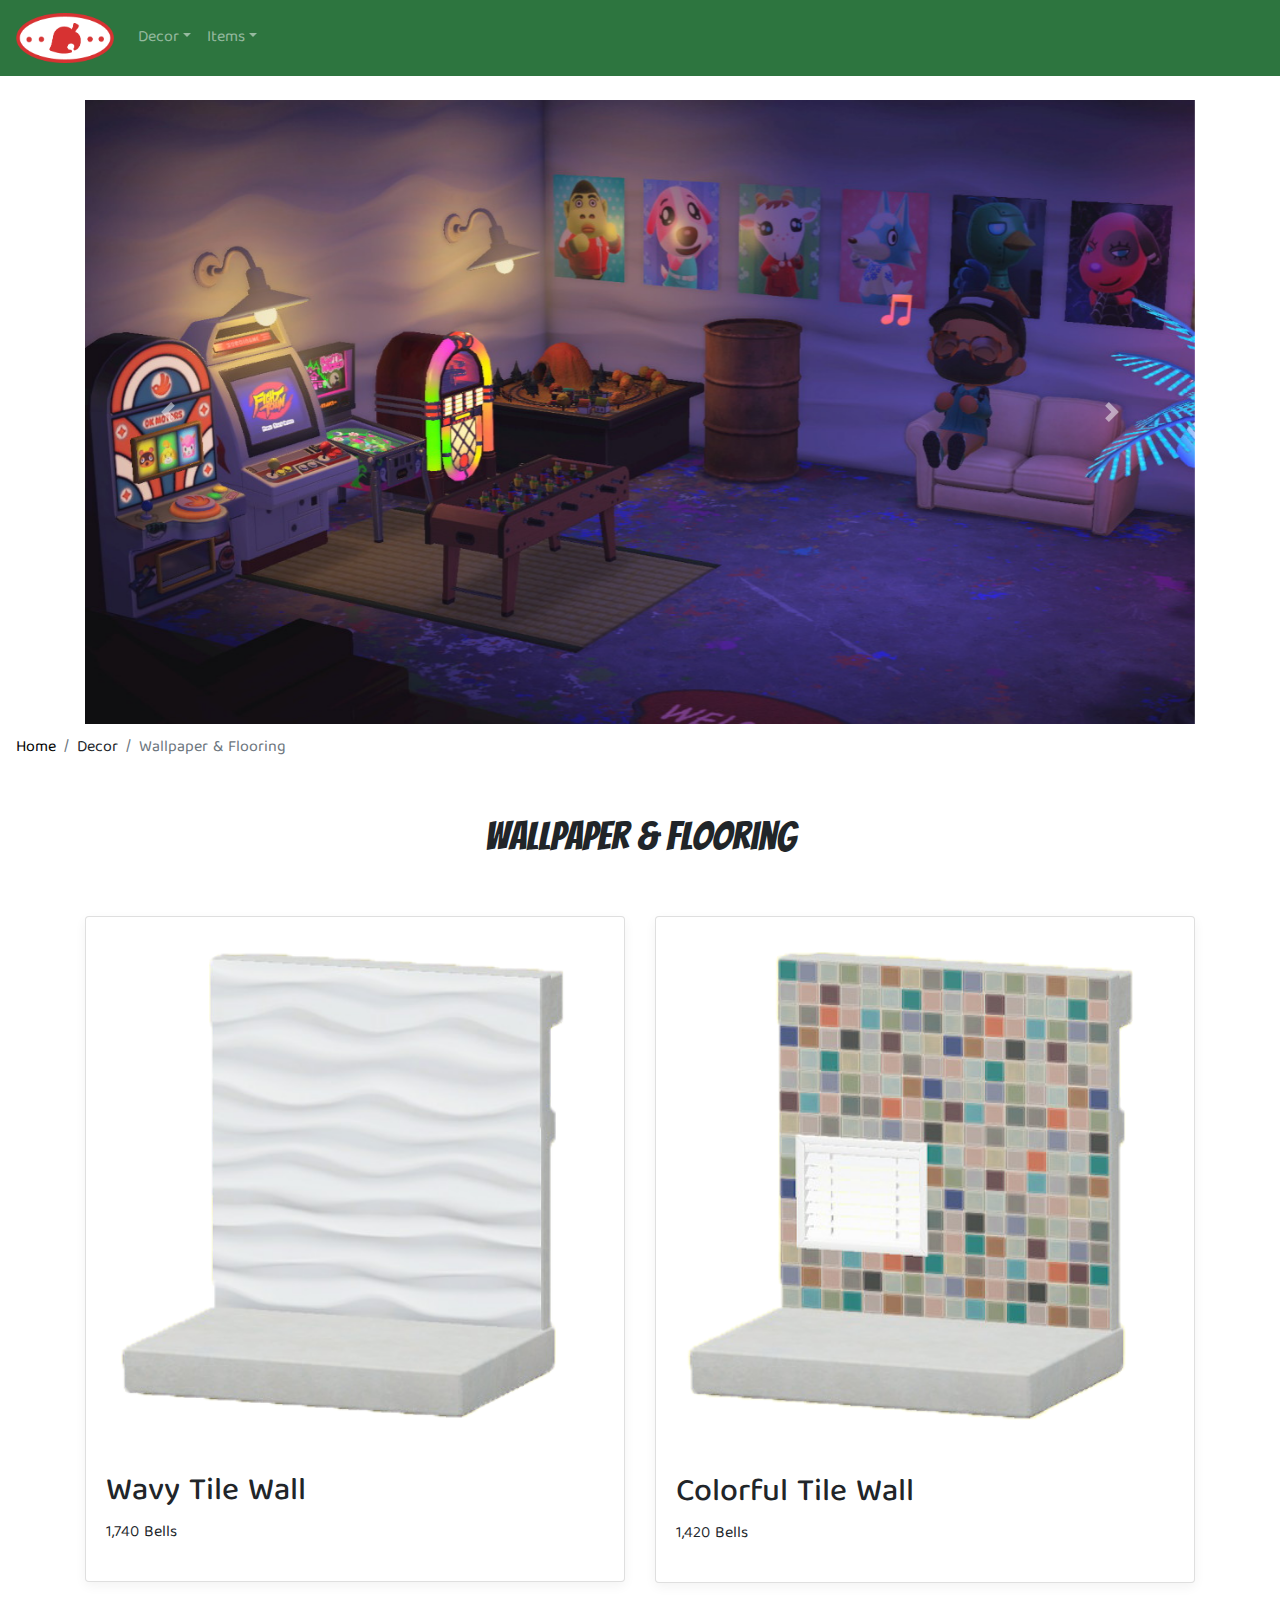
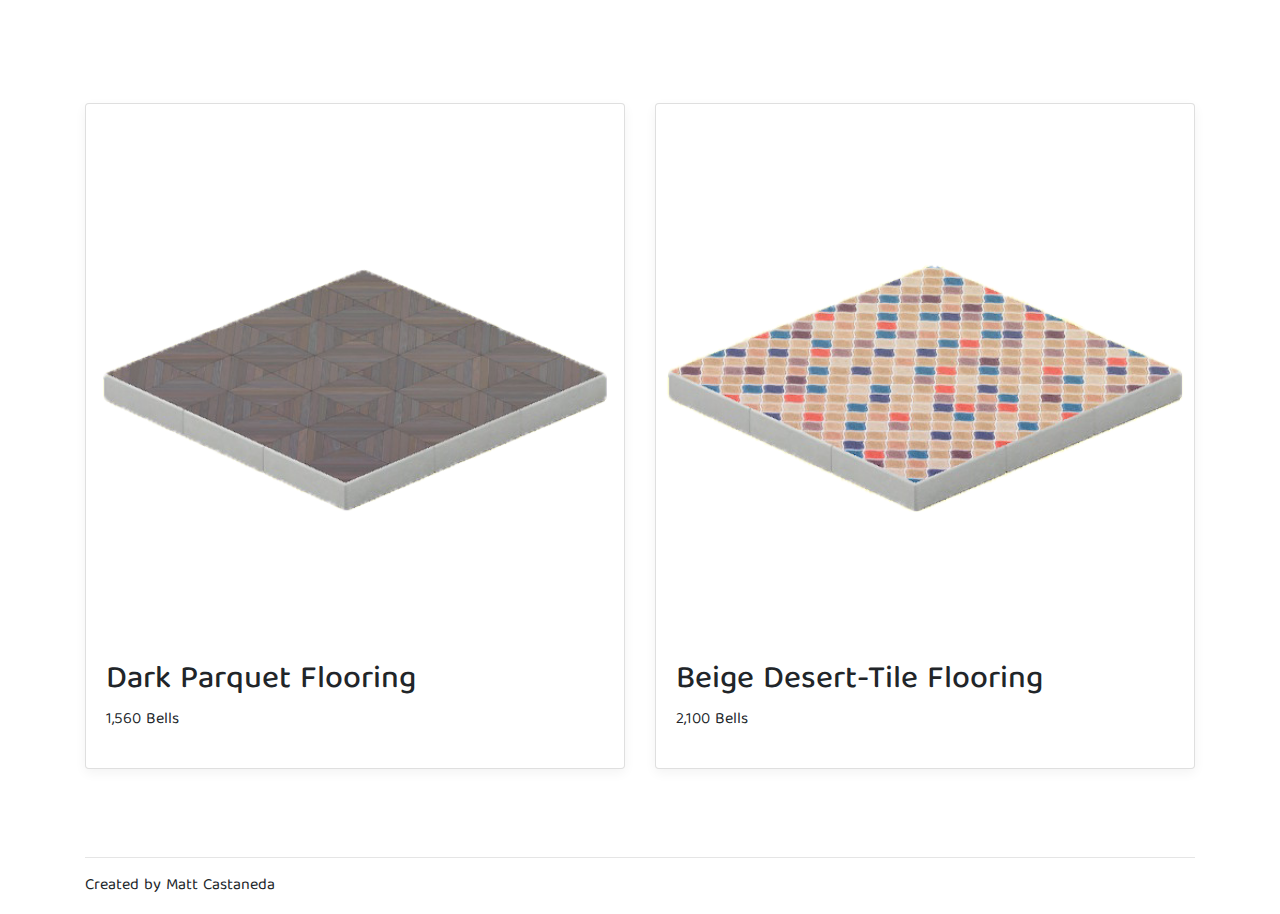
<file: wallpaper.html>
<!DCOPTYPE html>
<html lang="en">
    <head>
        <meta charset="UTF-8">
        <meta name="viewport" content="width=device-width, initial-scale=1, shrink-to-fit=no">
        <meta name="author" content="Matt Castaneda">
        <meta name="description" content="Wallper & Flooring - Nook's Cranny">
        <title>Wallpaper &amp; Flooring - Nook's Cranny</title>
        <link href="css/bootstrap.min.css" rel="stylesheet" type="text/css" media="screen">
        <link href="css/custom.css" rel="stylesheet" type="text/css" media="screen">
        <link href="https://fonts.googleapis.com/css2?family=Baloo+Tamma+2&family=Bangers&display=swap" rel="stylesheet">
    </head>
    <body>
        
        <!-- Nav -->
        <nav class="navbar navbar-expand-md navbar-dark fixed-top" style="background-color: #2d753f;">
            <a class="navbar-brand" href="index.html">
                <img src="images/logo.png" height="50px" alt="Nook's Cranny Logo">
            </a>
            <button class="navbar-toggler" type="button" data-toggle="collapse" data-target="#navbarCollapse" aria-controls="navbarCollapse" aria-expanded="false" aria-label="Toggle navigation">
                <span class="navbar-toggler-icon"></span>
            </button>
            <div class="collapse navbar-collapse" id="navbarCollapse">
                <ul class="navbar-nav mr-auto">
                    <li class="nav-item dropdown">
                        <a class="nav-link dropdown-toggle" href="http://example.com" data-toggle="dropdown" aria-haspopup="true" aria-expanded="false">Decor</a>
                        <div class="dropdown-menu" aria-labelledby="dropdown01">
                            <a class="dropdown-item" href="furniture.html">Furniture</a>
                            <a class="dropdown-item" href="wallpaper.html">Wallpaper and Flooring</a>
                        </div>
                    </li>
                    <li class="nav-item dropdown">
                        <a class="nav-link dropdown-toggle" href="http://example.com" data-toggle="dropdown" aria-haspopup="true" aria-expanded="false">Items</a>
                        <div class="dropdown-menu" aria-labelledby="dropdown01">
                            <a class="dropdown-item" href="tool.html">Tools &amp; DIY</a>
                            <a class="dropdown-item" href="plant.html">Flowers &amp; Saplings</a>
                        </div>
                    </li>
                </ul>
            </div>
        </nav>

        <main role="main">
                        
            <div class="spacer"></div>
            
            <!-- Carousel -->
            <div class="container">
                <div class="carousel slide" data-ride="carousel" id="wallpapercarousel">
                    <div class="carousel-inner">
                        <div class="carousel-item active">
                            <img class="d-block" src="images/basement-ss.jpg" alt="Basement">
                        </div>
                        <div class="carousel-item">
                            <img class="d-block" src="images/bathroom-ss.jpg" alt="Bathroom">
                        </div>
                        <div class="carousel-item">
                            <img class="d-block" src="images/music-ss.jpg" alt="Music Room">
                        </div>
                    </div>
                    <a class="carousel-control-prev" href="#wallpapercarousel" role="button" data-slide="prev">
                        <span class="carousel-control-prev-icon" aria-hidden="true"></span>
                        <span class="sr-only">Previous</span>
                    </a>
                    <a class="carousel-control-next" href="#wallpapercarousel" role="button" data-slide="next">
                        <span class="carousel-control-next-icon" aria-hidden="true"></span>
                        <span class="sr-only">Next</span>
                    </a>
                </div>
            </div>
            
            <div aria-label="breadcrumb">
                <ol class="breadcrumb">
                    <li class="breadcrumb-item" aria-current="page"><a href="index.html">Home</a></li>
                    <li class="breadcrumb-item" aria-current="page">Decor</li>
                    <li class="breadcrumb-item active" aria-current="page">Wallpaper &amp; Flooring</li>
                </ol>
            </div>
            
            <div class="centerh1">
                <br>
                <h1>Wallpaper &amp; Flooring</h1>
            </div>
            
            <!-- Album -->
            <div class="album py-5">
                <div class="container">
                    <div class="row">
                        <div class="col-md-6">
                            <div class="card mb-4 box-shadow">
                                <img class="card-img-top" src="images/wavywall.png" alt="Wavy Tile Wall">
                                <div class="card-body">
                                    <h2 class="card-text">Wavy Tile Wall</h2>
                                    <p>1,740 Bells</p>
                                </div>
                            </div>
                        </div>
                        <div class="col-md-6">
                            <div class="card mb-4 box-shadow">
                                <img class="card-img-top" src="images/colorfulwall.png" alt="Colorful Tile Wall">
                                <div class="card-body">
                                    <h2 class="card-text">Colorful Tile Wall</h2>
                                    <p>1,420 Bells</p>
                                </div>
                            </div>
                        </div>
                    </div>
                </div>
            </div>
            <div class="album py-5">
                <div class="container">
                    <div class="row">
                        <div class="col-md-6">
                            <div class="card mb-4 box-shadow">
                                <img class="card-img-top" src="images/darkfloor.png" alt="Dark Parquet Flooring">
                                <div class="card-body">
                                    <h2 class="card-text">Dark Parquet Flooring</h2>
                                    <p>1,560 Bells</p>
                                </div>
                            </div>
                        </div>
                        <div class="col-md-6">
                            <div class="card mb-4 box-shadow">
                                <img class="card-img-top" src="images/beigefloor.png" alt="Beige Desert-Tile Flooring">
                                <div class="card-body">
                                    <h2 class="card-text">Beige Desert-Tile Flooring</h2>
                                    <p>2,100 Bells</p>
                                </div>
                            </div>
                        </div>
                    </div>
                </div>
            </div>
            
        </main>
        
        <!-- Footer -->
        <footer class="container">
            <hr>
            <p>Created by Matt Castaneda</p>
        </footer>
        
        <!--Bootstrap JS -->
        <script src="https://code.jquery.com/jquery-3.3.1.slim.min.js" integrity="sha384-q8i/X+965DzO0rT7abK41JStQIAqVgRVzpbzo5smXKp4YfRvH+8abtTE1Pi6jizo" crossorigin="anonymous"></script>
        <script src="https://cdnjs.cloudflare.com/ajax/libs/popper.js/1.14.3/umd/popper.min.js" integrity="sha384-ZMP7rVo3mIykV+2+9J3UJ46jBk0WLaUAdn689aCwoqbBJiSnjAK/l8WvCWPIPm49" crossorigin="anonymous"></script>
        <script src="https://stackpath.bootstrapcdn.com/bootstrap/4.1.3/js/bootstrap.min.js" integrity="sha384-ChfqqxuZUCnJSK3+MXmPNIyE6ZbWh2IMqE241rYiqJxyMiZ6OW/JmZQ5stwEULTy" crossorigin="anonymous"></script>
    </body>
</html>
</file>
<file: css/custom.css>
.jumbotron {
    background-size: cover;
    background-repeat: no-repeat;
    color: white;
    padding-top: 8rem;
    padding-bottom: 3rem;
    margin-bottom: 0;
}
body {

    font-family: 'Baloo Tamma 2', cursive;
}
.box-shadow {
    box-shadow: 0 .25rem .75rem rgba(0, 0, 0, .05);
}
h1 {
    font-family: 'Bangers', cursive;
}
h3 {
    font-size: 18;
}
.timmy {
    float: left;
    width: 100px;
    padding-left: 15px;
}
.tommy {
    float: right;
    width: 100px;
    padding-right: 15px;
}
.timmytommy {
    position: relative;
    animation: movement 5s 2;
    animation-iteration-count: infinite;
    animation-direction: alternate;
}
@keyframes movement {
    0%   {background: left: 0px; top: 200px;}
    100% {background: left: 0px; top: 0px;}
}
.overlay {
    position: absolute;
    bottom: 100%;
    left: 0;
    right: 0;
    background-color: #2d753f;
    overflow: hidden;
    width: 100%;
    height: 0;
    transition: .5s ;
}
.card-img:hover .overlay {
    bottom: 0;
    height: 100%;
}
.center {
    margin: 0;
    position: absolute;
    top: 50%;
    left: 50%;
    -ms-transform: translate(-50%, -50%);
    transform: translate(-50%, -50%);
}
.button {
    background-color: white;
    border: 5px solid #45b561;
    border-radius: 6px;
    color: black;
    padding: 10px 10px;
    text-align: center;
    text-decoration: none;
    display: inline-block;
    font-size: 18px;
    cursor: pointer;
    transition-duration: 0.4s;
}
.button:hover {
    background-color: #45b561;
    color: white;
    box-shadow: 0 12px 16px 0 rgba(0,0,0,0.24), 0 17px 50px 0 rgba(0,0,0,0.19);
}
.breadcrumb a {
   color: black; 
}
a:hover {
    text-decoration: none;
}
.spacer {
    margin: 100px
}
.carousel {
    width: auto;
    margin: auto;
}
main img {
    max-width: 100%;
    height: auto;
}
.centerh1 {
    text-align: center;
}
.breadcrumb {
    background-color: white;
}
</file>
